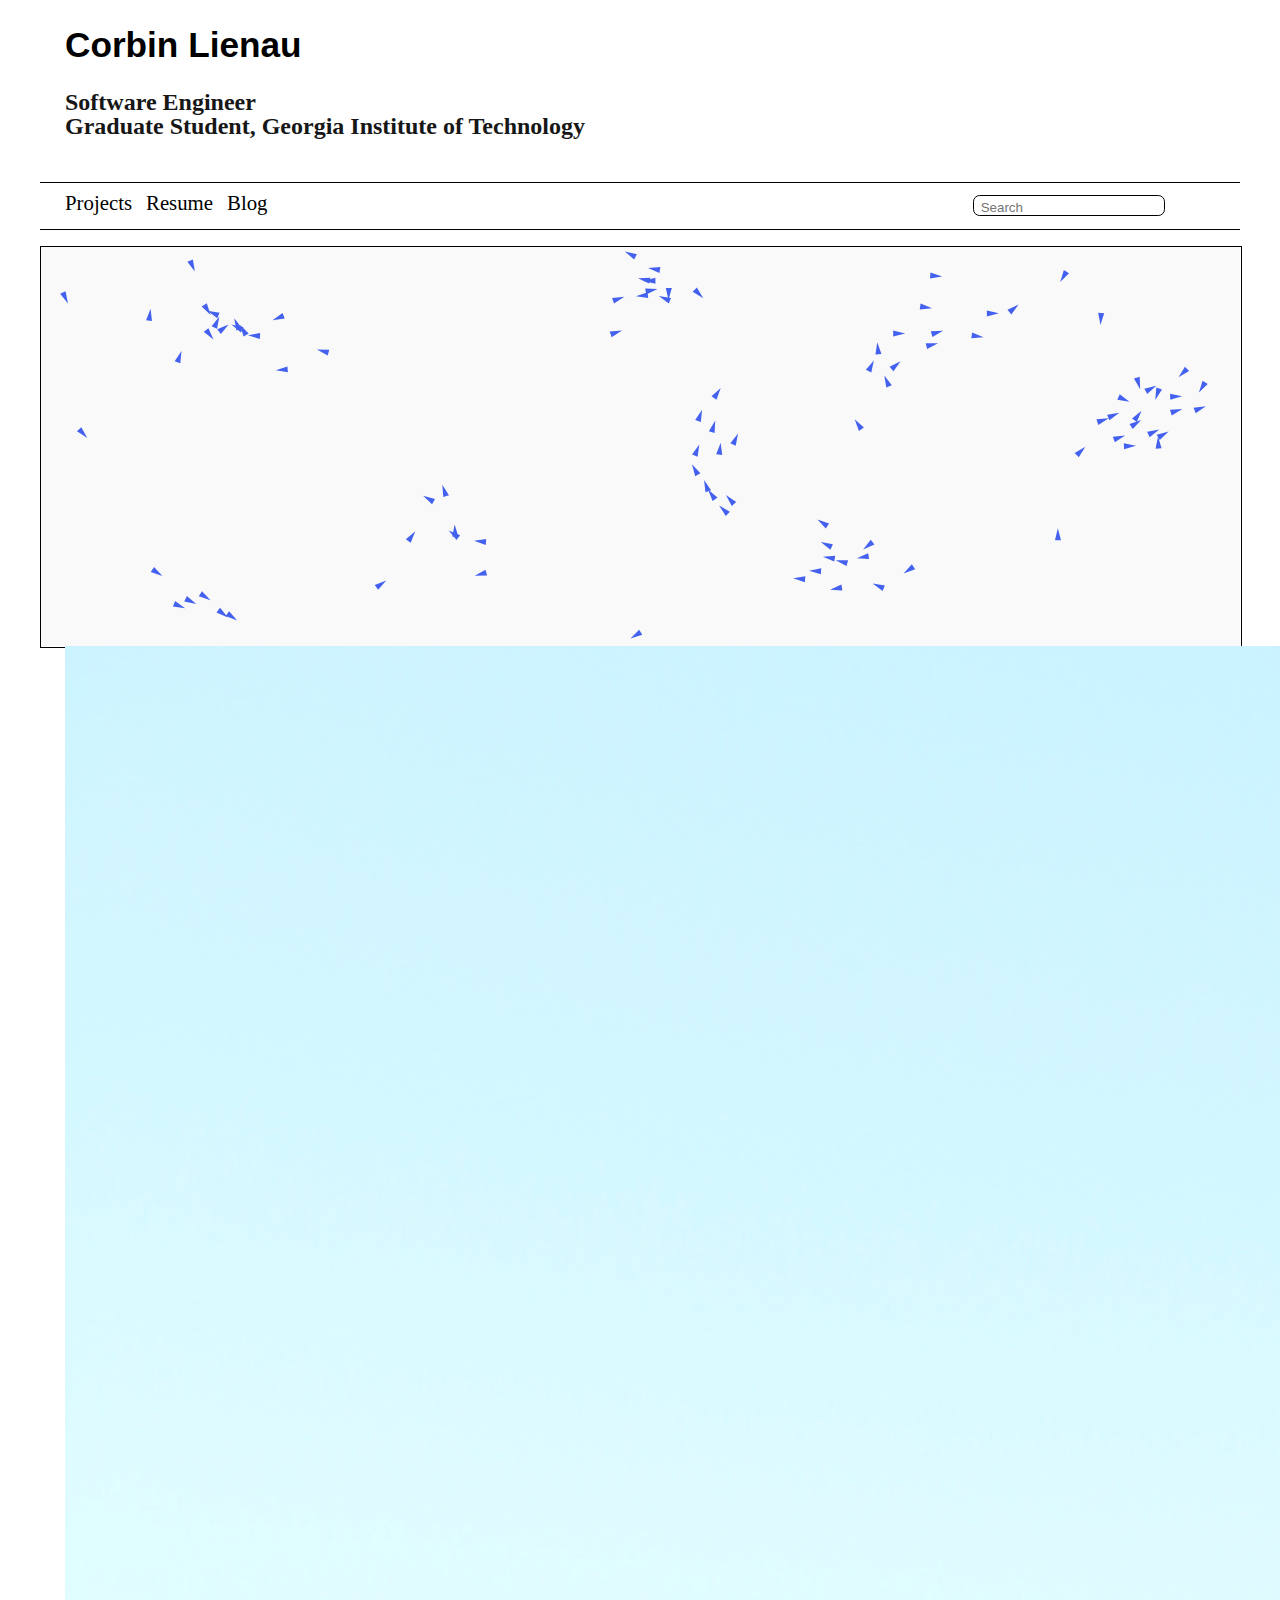
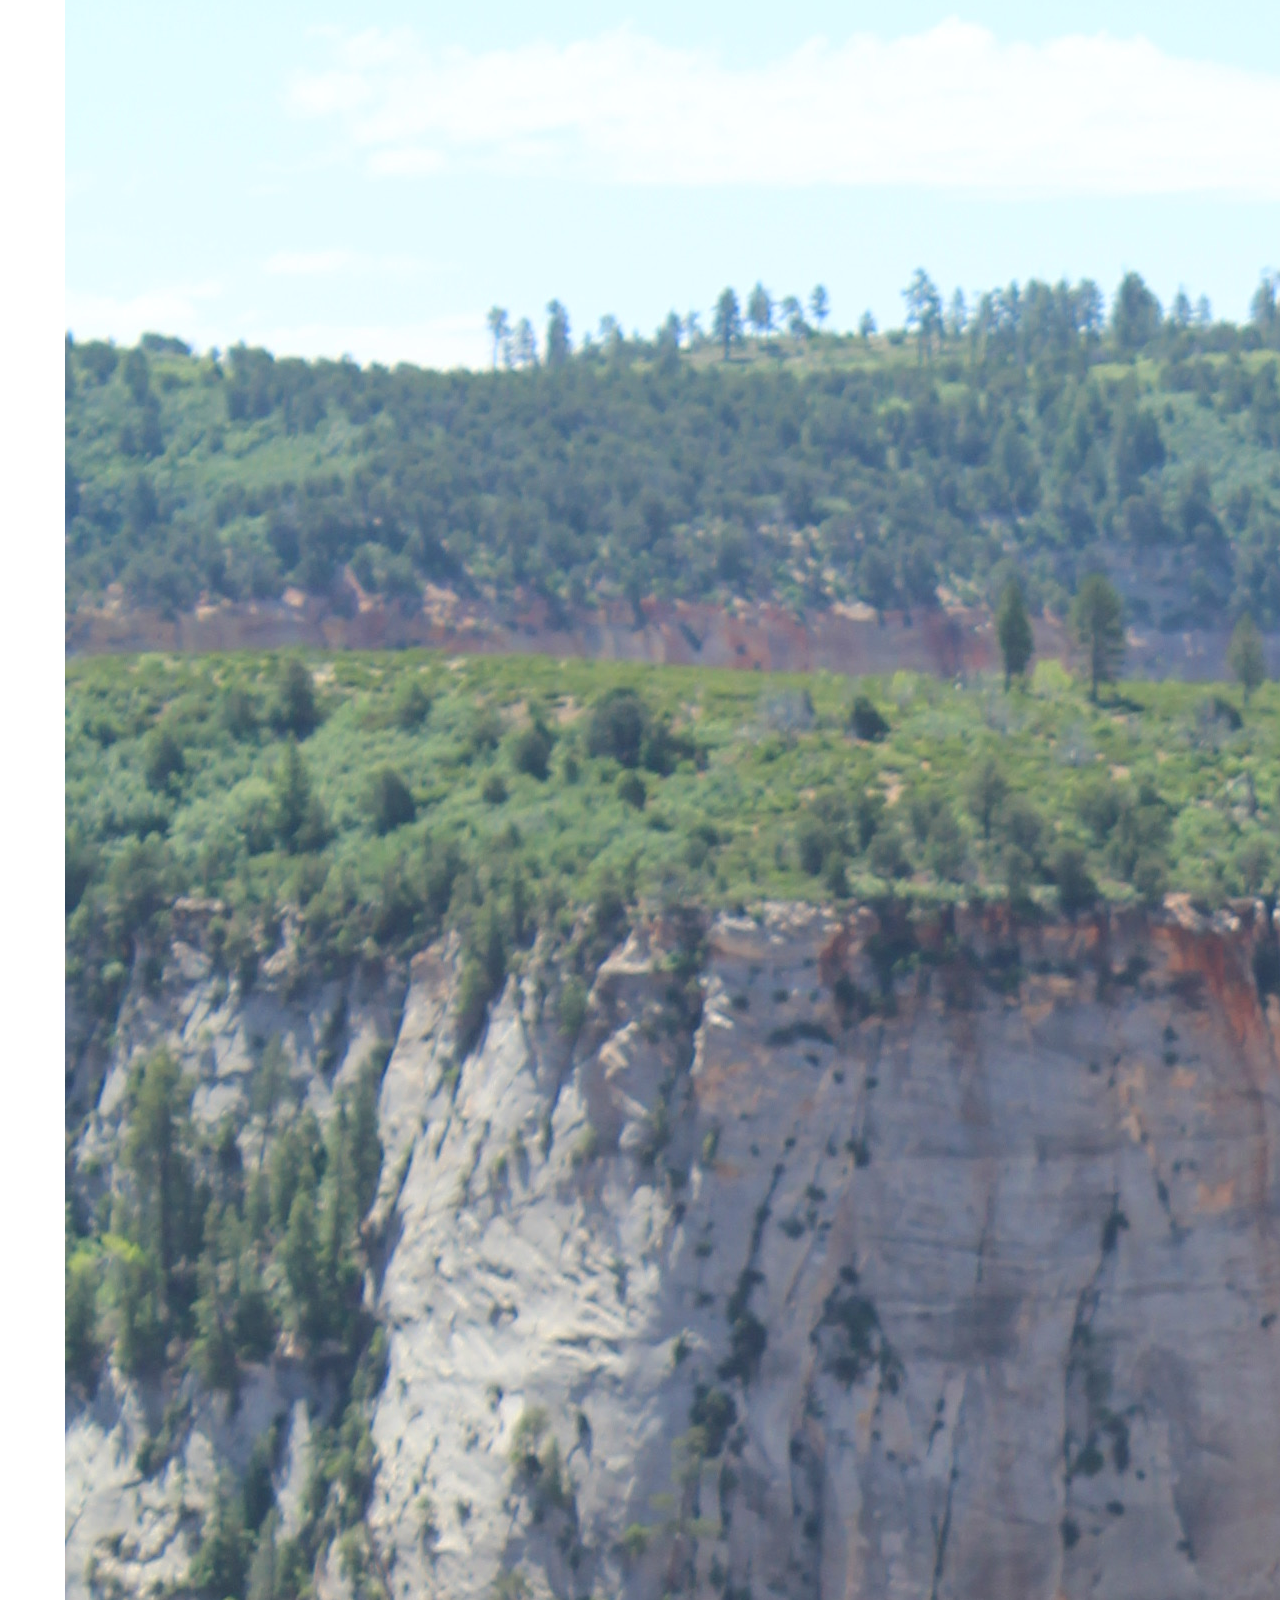
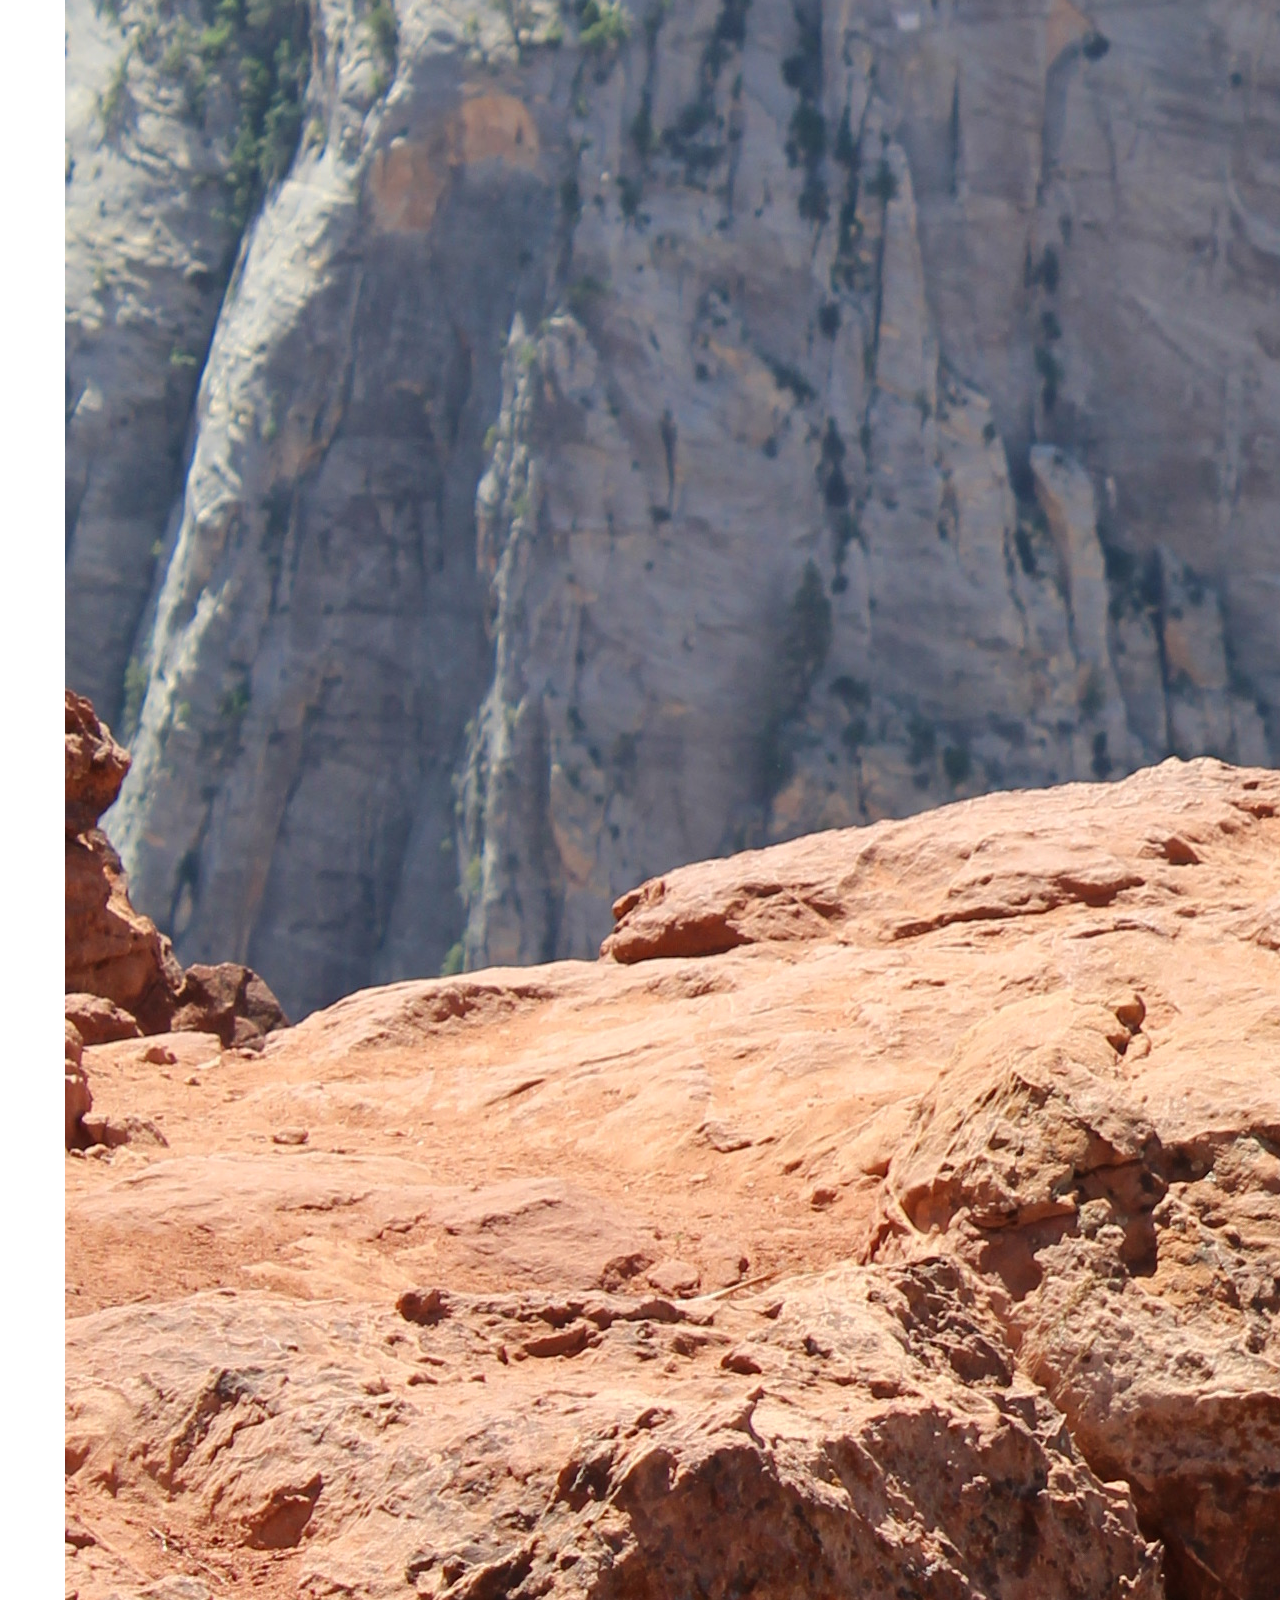
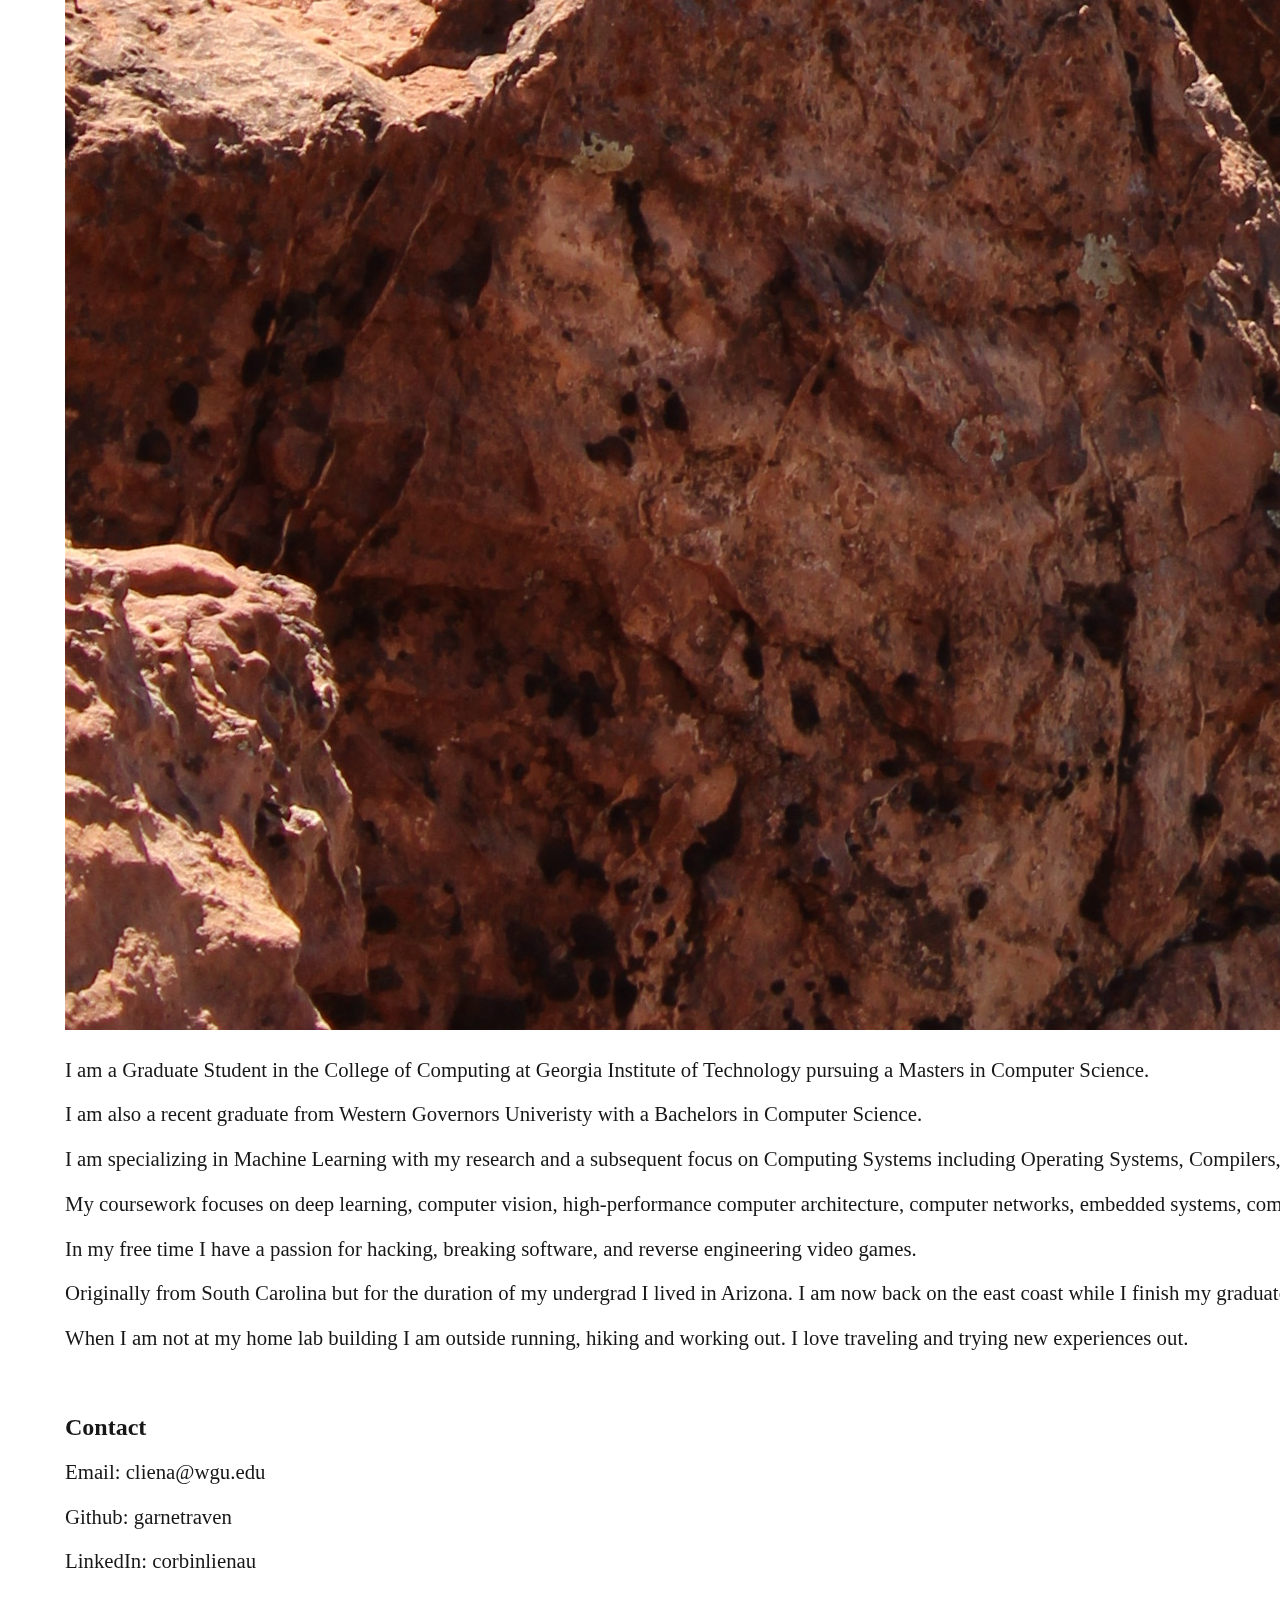
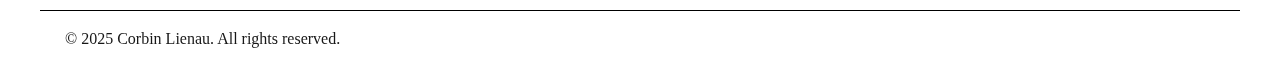
<file: index.html>
<!DOCTYPE html>
<html>
    <head>
        <meta charset="UTF-8">
        <meta name="viewport" content="width=device-width, initial-scale=1.0">
        <link rel="stylesheet" href="main.css">
        <title>Home - Corbin Lienau</title>
    </head>
    <body>
        <header>
            <hgroup>
                <h1><a href="/">Corbin Lienau</a></h1>
                <h2>
                    Software Engineer
                    <br>
                    Graduate Student, Georgia Institute of Technology
                </h2>
            </hgroup>
        </header>
        <nav>
            <ul id="main-nav">
                <li><a href="/projects.html">Projects</a></li>
                <li><a href="/resume.png">Resume</a></li>
                <li><a href="/blog.html">Blog</a></li>
            </ul>
            <form action="//google.com/search" method="get">
                <fieldset role="search">
                    <input type="hidden" name="sitesearch" value="corbinlienau.dev">
                    <input class="search" type="text" name="q" placeholder="Search">
                </fieldset>
            </form>
        </nav>
        <main>
            <div id="simulation">
                <canvas id="boidCanvas"></canvas>
            </div>
            <div class="content-wrapper">
                <article>
                    <div>
                        <img src="assets/corbin-profile.JPG">
                        <p>I am a Graduate Student in the College of Computing at Georgia Institute of Technology pursuing a Masters in Computer Science.</p>
                        <p>I am also a recent graduate from Western Governors Univeristy with a Bachelors in Computer Science.</p>
                        <p>I am specializing in Machine Learning with my research and a subsequent focus on Computing Systems including Operating Systems, Compilers, and Embedded Systems.</p>
                        <p>My coursework focuses on deep learning, computer vision, high-performance computer architecture, computer networks, embedded systems, compilers, operating systems, reinforced learning.</p>
                        <p>In my free time I have a passion for hacking, breaking software, and reverse engineering video games.</p>
                        <p>Originally from South Carolina but for the duration of my undergrad I lived in Arizona. I am now back on the east coast while I finish my graduate degree!</p>
                        <p>When I am not at my home lab building I am outside running, hiking and working out. I love traveling and trying new experiences out.</p>
                        <br>
                        <h2>Contact</h2>
                        <p>Email: cliena@wgu.edu</p>
                        <p>Github: garnetraven</p>
                        <p>LinkedIn: corbinlienau</p>
                    </div>
                </article>
                <aside>
                    <section>
                        <h1>Recent Updates</h1>
                        <ul>
                            <li>Lorem ipsum dolor sit amet, consectetur adipiscing elit. Donec sodales ipsum erat. Aliquam in velit ut arcu tristique fermentum. Morbi pulvinar lorem.</li>
                            <li>Lorem ipsum dolor sit amet, consectetur adipiscing elit. Donec sodales ipsum erat. Aliquam in velit ut arcu tristique fermentum. Morbi pulvinar lorem.</li>
                            <li>Lorem ipsum dolor sit amet, consectetur adipiscing elit. Donec sodales ipsum erat. Aliquam in velit ut arcu tristique fermentum. Morbi pulvinar lorem.</li>
                            <li>Lorem ipsum dolor sit amet, consectetur adipiscing elit. Donec sodales ipsum erat. Aliquam in velit ut arcu tristique fermentum. Morbi pulvinar lorem.</li>
                            <li>Lorem ipsum dolor sit amet, consectetur adipiscing elit. Donec sodales ipsum erat. Aliquam in velit ut arcu tristique fermentum. Morbi pulvinar lorem.</li>
                            <li>Lorem ipsum dolor sit amet, consectetur adipiscing elit. Donec sodales ipsum erat. Aliquam in velit ut arcu tristique fermentum. Morbi pulvinar lorem.</li>
                        </ul>
                    </section>
                </aside>
            </div>
        </main>
        <footer>
            <p>&copy; 2025 Corbin Lienau. All rights reserved.</p>
        </footer>
        <script src="droids.js"></script>
    </body>
</html>
</file>
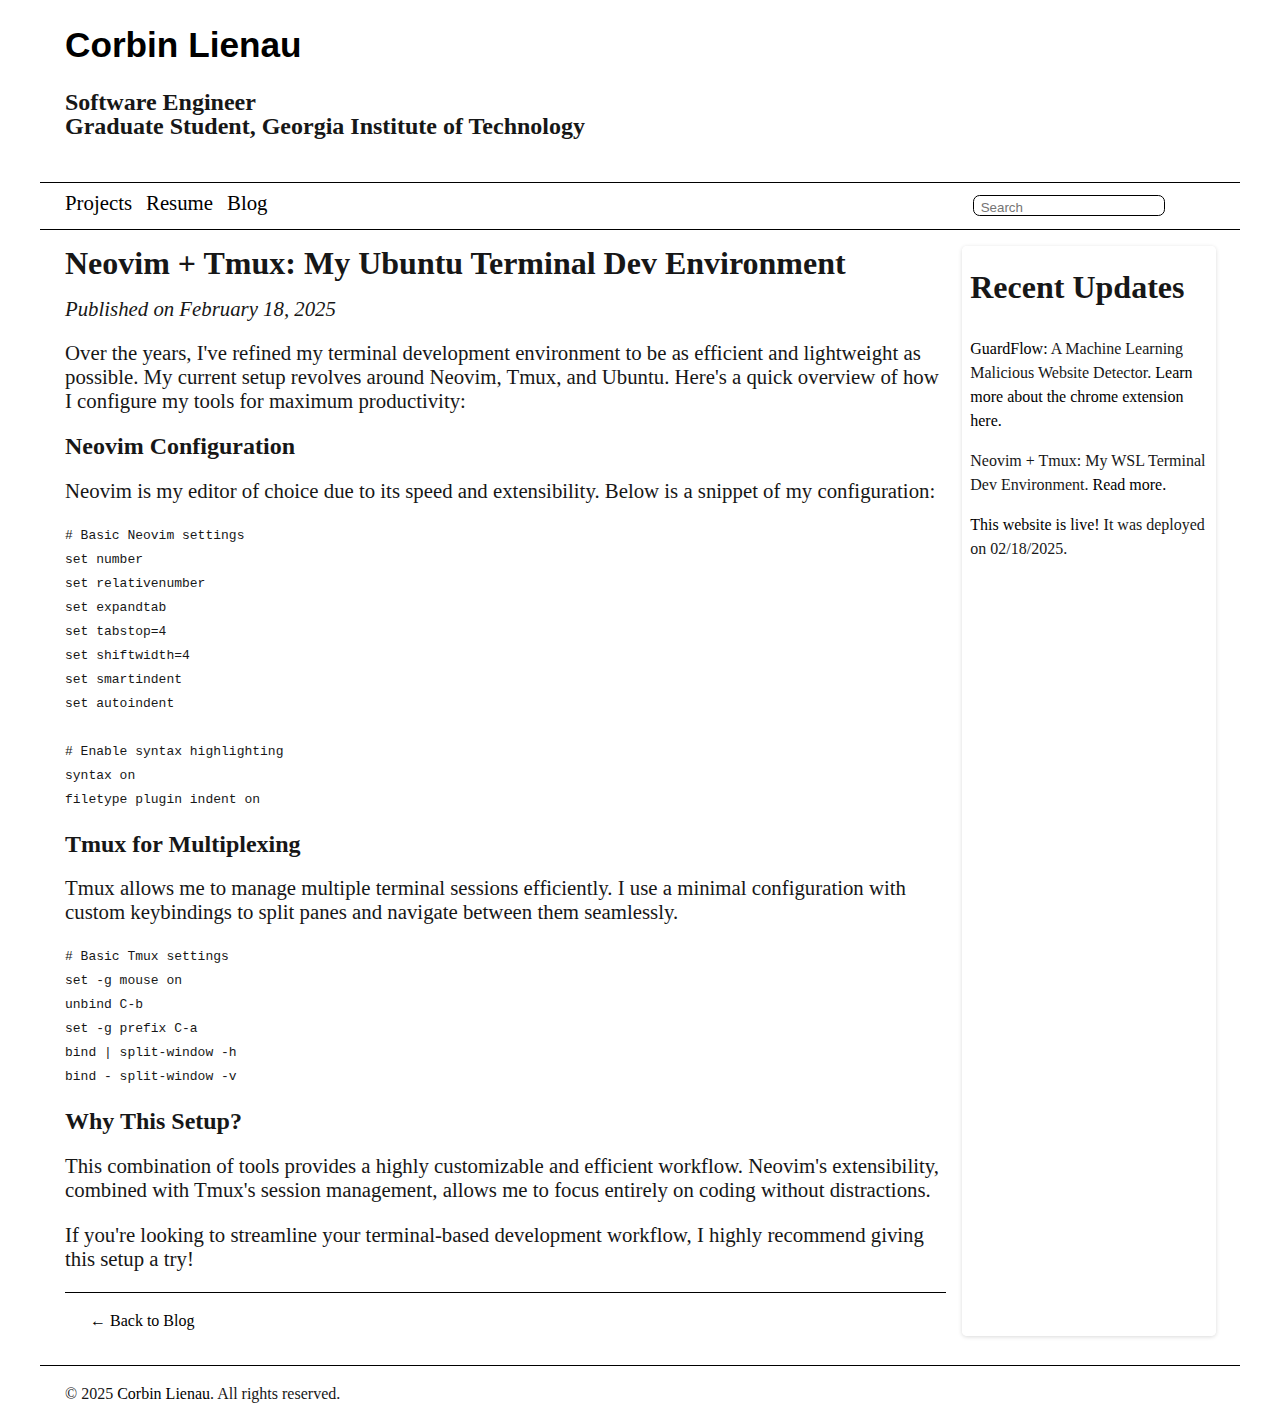
<file: blog-post.html>
<!DOCTYPE html>
<html>
    <head>
        <meta charset="UTF-8">
        <meta name="viewport" content="width=device-width, initial-scale=1.0">
        <link rel="stylesheet" href="main.css">
        <title>Neovim + Tmux: My Ubuntu Terminal Dev Environment</title>
    </head>
    <body>
        <header>
            <hgroup>
                <h1><a href="/">Corbin Lienau</a></h1>
                <h2>
                    Software Engineer
                    <br>
                    Graduate Student, Georgia Institute of Technology
                </h2>
            </hgroup>
        </header>
        <nav>
            <ul id="main-nav">
                <li><a href="/projects.html">Projects</a></li>
                <li><a href="/Corbin_Lienau_Resume.pdf" target="_blank">Resume</a></li>
                <li><a href="/blog.html">Blog</a></li>
            </ul>
            <form action="//google.com/search" method="get">
                <fieldset role="search">
                    <input type="hidden" name="sitesearch" value="corbinlienau.dev">
                    <input class="search" type="text" name="q" placeholder="Search">
                </fieldset>
            </form>
        </nav>
        <main>
            <div class="content-wrapper">
                <article>
                    <header>
                        <h1>Neovim + Tmux: My Ubuntu Terminal Dev Environment</h1>
                        <p><em>Published on February 18, 2025</em></p>
                    </header>
                    <section class="blog-post-content">
                        <p>Over the years, I've refined my terminal development environment to be as efficient and lightweight as possible. My current setup revolves around Neovim, Tmux, and Ubuntu. Here's a quick overview of how I configure my tools for maximum productivity:</p>

                        <h2>Neovim Configuration</h2>
                        <p>Neovim is my editor of choice due to its speed and extensibility. Below is a snippet of my configuration:</p>

                        <div class="code-preview">
                            <pre><code># Basic Neovim settings
set number
set relativenumber
set expandtab
set tabstop=4
set shiftwidth=4
set smartindent
set autoindent

# Enable syntax highlighting
syntax on
filetype plugin indent on</code></pre>
                        </div>

                        <h2>Tmux for Multiplexing</h2>
                        <p>Tmux allows me to manage multiple terminal sessions efficiently. I use a minimal configuration with custom keybindings to split panes and navigate between them seamlessly.</p>

                        <div class="code-preview">
                            <pre><code># Basic Tmux settings
set -g mouse on
unbind C-b
set -g prefix C-a
bind | split-window -h
bind - split-window -v</code></pre>
                        </div>

                        <h2>Why This Setup?</h2>
                        <p>This combination of tools provides a highly customizable and efficient workflow. Neovim's extensibility, combined with Tmux's session management, allows me to focus entirely on coding without distractions.</p>

                        <p>If you're looking to streamline your terminal-based development workflow, I highly recommend giving this setup a try!</p>

                        <footer class="blog-post-footer">
                            <p><a href="/blog.html">&larr; Back to Blog</a></p>
                        </footer>
                    </section>
                </article>

                <!-- Sidebar -->
                <aside>
                    <section class="recent-updates">
                        <h1>Recent Updates</h1>
                        <ul>
                            <li><a href="https://chromewebstore.google.com/" target="_blank">GuardFlow:</a> A Machine Learning Malicious Website Detector. <a href="https://chromewebstore.google.com/" target="_blank">Learn more about the chrome extension here.</a></li>
                            <li>Neovim + Tmux: My WSL Terminal Dev Environment. <a href="/blog-post.html">Read more.</a></li>
                            <li><a href="/">This website is live!</a> It was deployed on 02/18/2025.</li>
                        </ul>
                    </section>
                </aside>
            </div>
        </main>

        <!-- Footer -->
        <footer>
            <p>&copy; 2025 <a href="/">Corbin Lienau</a>. All rights reserved.</p>
        </footer>

    </body>
</html>
</file>
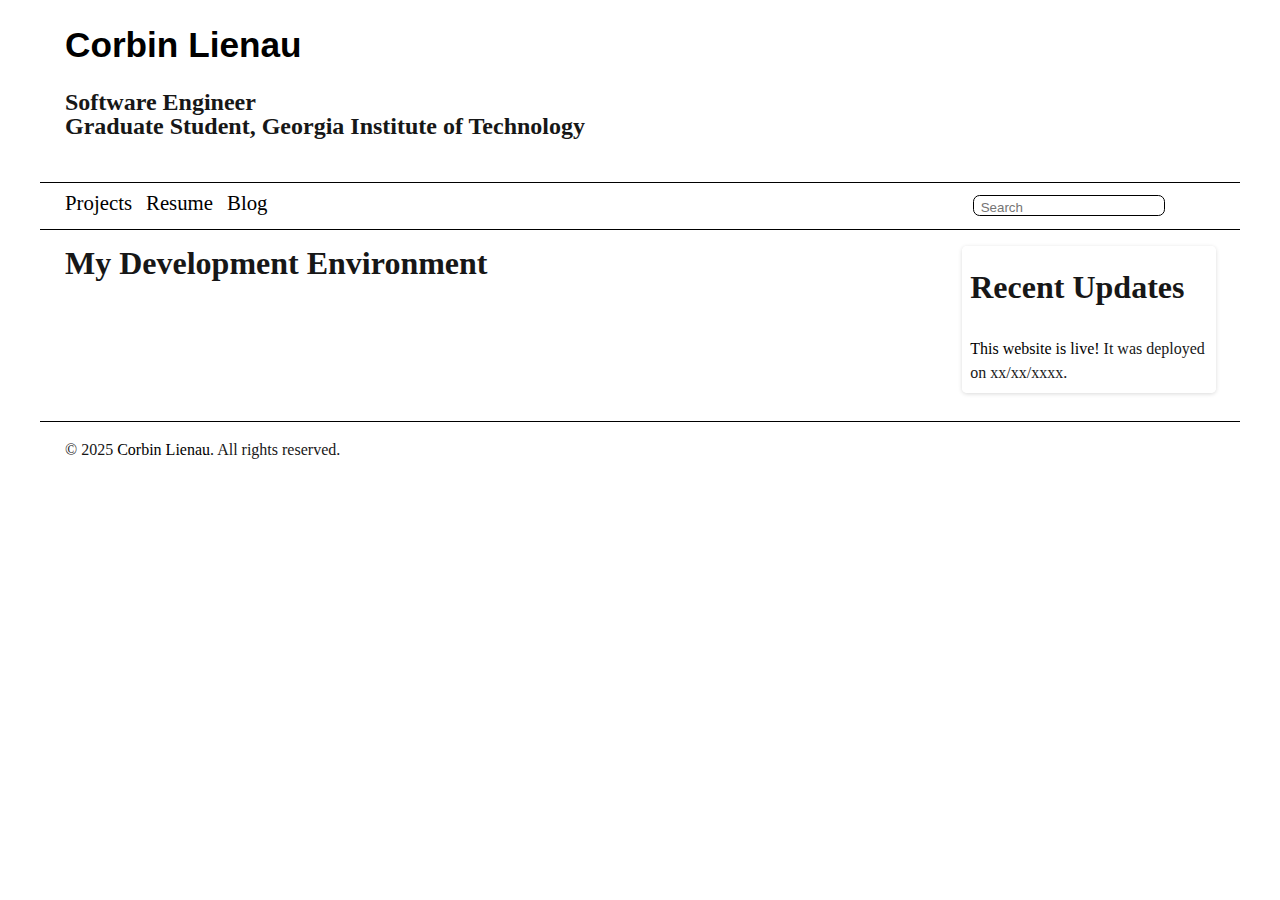
<file: blog.html>
<!DOCTYPE html>
<html>
    <head>
        <meta charset="UTF-8">
        <meta name="viewport" content="width=device-width, initial-scale=1.0">
        <link rel="stylesheet" href="main.css">
        <title>Blog - Corbin Lienau</title>
    </head>
    <body>
        <header>
            <hgroup>
                <h1><a href="/">Corbin Lienau</a></h1>
                <h2>
                    Software Engineer
                    <br>
                    Graduate Student, Georgia Institute of Technology
                </h2>
            </hgroup>
        </header>
        <nav>
            <ul id="main-nav">
                <li><a href="/projects.html">Projects</a></li>
                <li><a href="/Corbin_Lienau_Resume.pdf" target="_blank">Resume</a></li>
                <li><a href="/blog.html">Blog</a></li>
            </ul>
            <form action="//google.com/search" method="get">
                <fieldset role="search">
                    <input type="hidden" name="sitesearch" value="corbinlienau.dev">
                    <input class="search" type="text" name="q" placeholder="Search">
                </fieldset>
            </form>
        </nav>
        <main>
            <div class="content-wrapper">
                <article>
                    <h1>My Development Environment</h1>
                </article>
                <aside>
                    <section class="recent-updates">
                        <h1>Recent Updates</h1>
                        <ul>
                            <li><a href="/">This website is live!</a> It was deployed on xx/xx/xxxx.</li>
                        </ul>
                    </section>
                </aside>
            </div>
        </main>
        <footer>
            <p>&copy; 2025 <a href="/">Corbin Lienau</a>. All rights reserved.</p>
        </footer>
    </body>
</html>
</file>
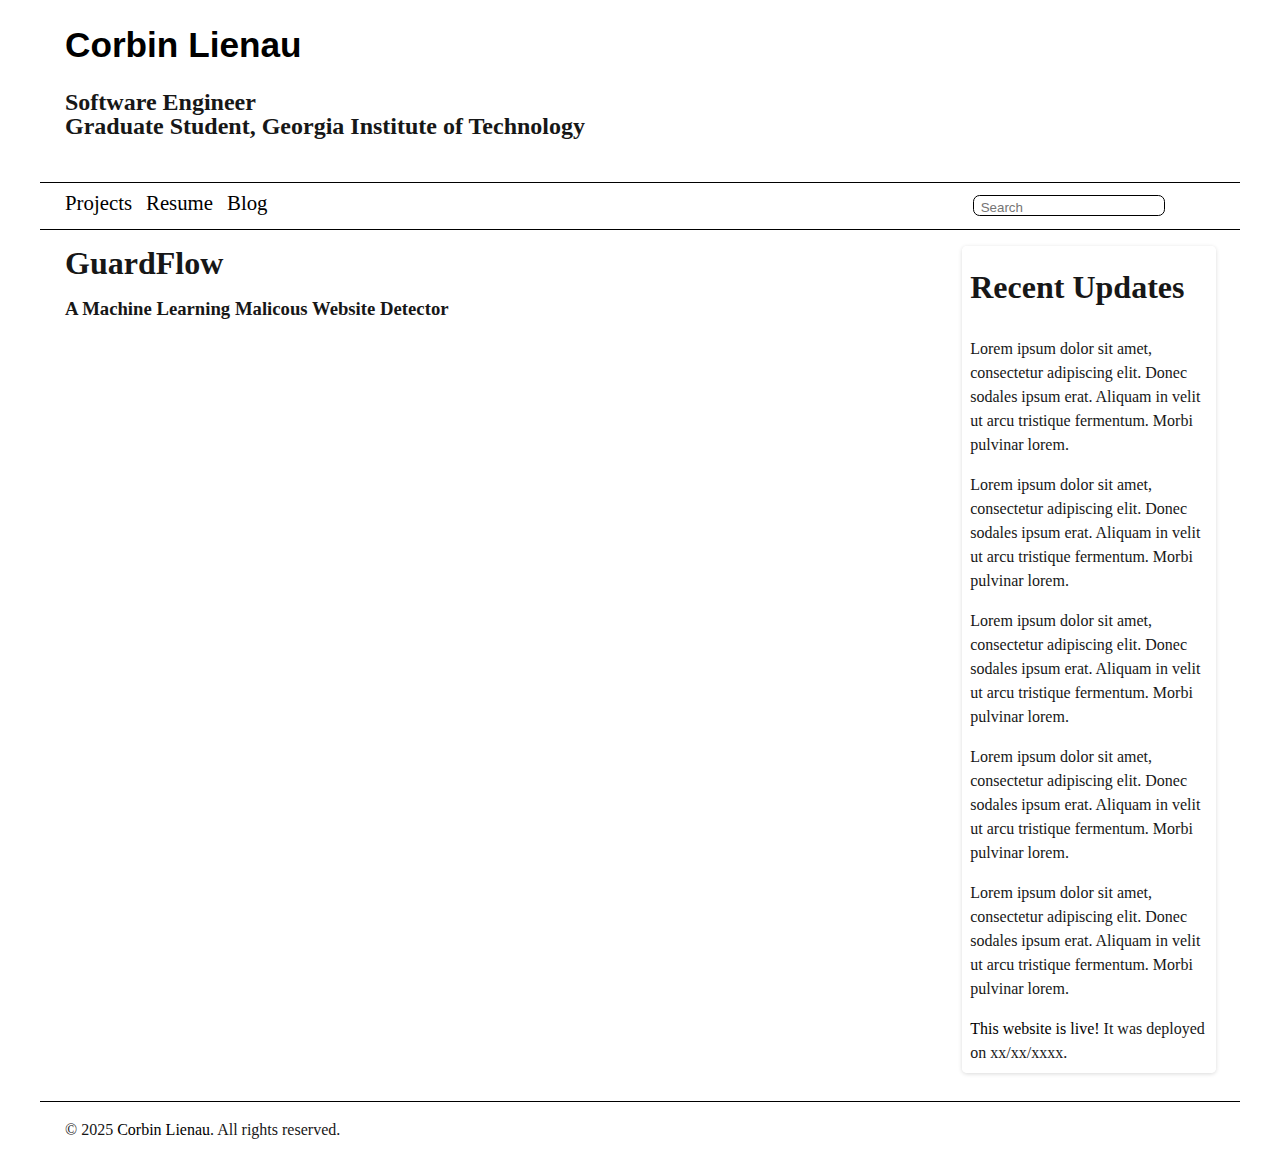
<file: projects.html>
<!DOCTYPE html>
<html>
    <head>
        <meta charset="UTF-8">
        <meta name="viewport" content="width=device-width, initial-scale=1.0">
        <link rel="stylesheet" href="main.css">
        <title>Projects - Corbin Lienau</title>
    </head>
    <body>
        <header>
            <hgroup>
                <h1><a href="/">Corbin Lienau</a></h1>
                <h2>
                    Software Engineer
                    <br>
                    Graduate Student, Georgia Institute of Technology
                </h2>
            </hgroup>
        </header>
        <nav>
            <ul id="main-nav">
                <li><a href="/projects.html">Projects</a></li>
                <li><a href="/Corbin_Lienau_Resume.pdf" target="_blank">Resume</a></li>
                <li><a href="/blog.html">Blog</a></li>
            </ul>
            <form action="//google.com/search" method="get">
                <fieldset role="search">
                    <input type="hidden" name="sitesearch" value="corbinlienau.dev">
                    <input class="search" type="text" name="q" placeholder="Search">
                </fieldset>
            </form>
        </nav>
        <main>
            <div class="content-wrapper">
                <article>
                    <header>
                        <h1>GuardFlow</h1>
                        <h3>A Machine Learning Malicous Website Detector</h3>
                    </header>
                </article>
                <aside>
                    <section class="recent-updates">
                        <h1>Recent Updates</h1>
                        <ul>
                            <li>Lorem ipsum dolor sit amet, consectetur adipiscing elit. Donec sodales ipsum erat. Aliquam in velit ut arcu tristique fermentum. Morbi pulvinar lorem.</li>
                            <li>Lorem ipsum dolor sit amet, consectetur adipiscing elit. Donec sodales ipsum erat. Aliquam in velit ut arcu tristique fermentum. Morbi pulvinar lorem.</li>
                            <li>Lorem ipsum dolor sit amet, consectetur adipiscing elit. Donec sodales ipsum erat. Aliquam in velit ut arcu tristique fermentum. Morbi pulvinar lorem.</li>
                            <li>Lorem ipsum dolor sit amet, consectetur adipiscing elit. Donec sodales ipsum erat. Aliquam in velit ut arcu tristique fermentum. Morbi pulvinar lorem.</li>
                            <li>Lorem ipsum dolor sit amet, consectetur adipiscing elit. Donec sodales ipsum erat. Aliquam in velit ut arcu tristique fermentum. Morbi pulvinar lorem.</li>
                            <li><a href="/">This website is live!</a> It was deployed on xx/xx/xxxx.</li>
                        </ul>
                    </section>
                </aside>
            </div>
        </main>
        <footer>
            <p>&copy; 2025 <a href="/">Corbin Lienau</a>. All rights reserved.</p>
        </footer>
    </body>
</html>
</file>
<file: main.css>
html {
    margin: 0;
    padding: 0;
    border: 0;
    font: inherit;
    font-size: 100%;
    line-height: 1;
}

body {
    max-width: 1200px;
    display: block;
    position: relative;
    margin: 0 auto;
    line-height: 1.5em;
    color: #171717;
}

h1 {
    margin-block-start: .67em;
    margin-block-end: .67em;
    margin-inline-start: 0px;
    margin-inline-end: 0px;
}

body>header {
    padding-top: 1.5em;
    padding-bottom: 1.5em;
    padding-left: 25px;
}

body>header h1 {
    font-size: 2.2em;
    font-family: "PT Serif", "Georgia", "Helvetica Neue", Arial, sans-serif;
    line-height: 1.2em;
    margin-bottom: 0.67em;
}

nav {
    padding-left: 25px;
    border-top: 1px solid #000;
    border-bottom: 1px solid #000;
    display: grid;
    grid-template-columns: 3fr 1fr;
}

hgroup {
    display: block;
}

hgroup h1 {
    display: inline block;
    margin: 0;
}

.profile-image {
    width: 300px;
    float: left;
    margin-right: 1.5em;
    margin-bottom: 0.8em;
    border-radius: 0.3em;
    box-shadow: rgba(0,0,0, 0.15) 0 1px 4px;
    box-sizing: border-box;
    border: #fff 0.5em solid;
}

form {
    margin-top: 0.4em;
    display: block;
    float: right;
    text-align: left;
    padding-left: 0.8em;
}

form .search {
    padding: 0.3em 0.5em 0;
    border-radius: 0.5em;
    border: 1px solid #000;
}

fieldset {
    border: none;
}

ul {
    list-style-type: none;
    margin: 0;
    padding: 0;
}

ul, li, a {
    text-decoration: none;
}

a {
    color: #000;
}

a:visited {
    color: #000;
}

p {
    font-size: 1.3em;
    margin-bottom: 1.5em; 
    display: block;
    margin-block-start: 1em;
    margin-block-end: 1em;
    margin-inline-start: 0px;
    margin-inline-end: 0px;
}

aside {
    margin-top: 1em;
    margin-left: 1em;
    margin-right: 1.5em;
    margin-bottom: 0.8em;
    border-radius: 0.3em;
    box-shadow: rgba(0,0,0, 0.15) 0 1px 4px;
    box-sizing: border-box;
    border: #fff 0.5em solid;
}

canvas {
    border: 1px solid black;
    width: 100%;
    height: 400px;
}

section ul li {
    padding-top: 1em;
}

footer {
    padding-left: 25px;
    margin-top: 1em;
    border-top: 1px solid #000;
}

footer p{
    font-size: 1em;
}

.content-wrapper {
    padding-left: 25px;
    display: grid;
    grid-template-columns: 3fr 1fr;
}

#simulation {
    margin-top: 1em;
    width: 100%;
    height: 400px;
    background: #f9f9f9;
}

#main-nav {
    margin-top: .5em;
}

#main-nav li{
    display: inline;
    margin-right: 10px;
}

#main-nav a {
    font-size: 1.3em;
}

#profile-socials li {
    margin-bottom: 10px;
}

#profile-socials a{
    margin-left: 10px;
    font-size: 1.2em;
}

.social-item {
    display: flex;
    align-items: center;
}
</file>
